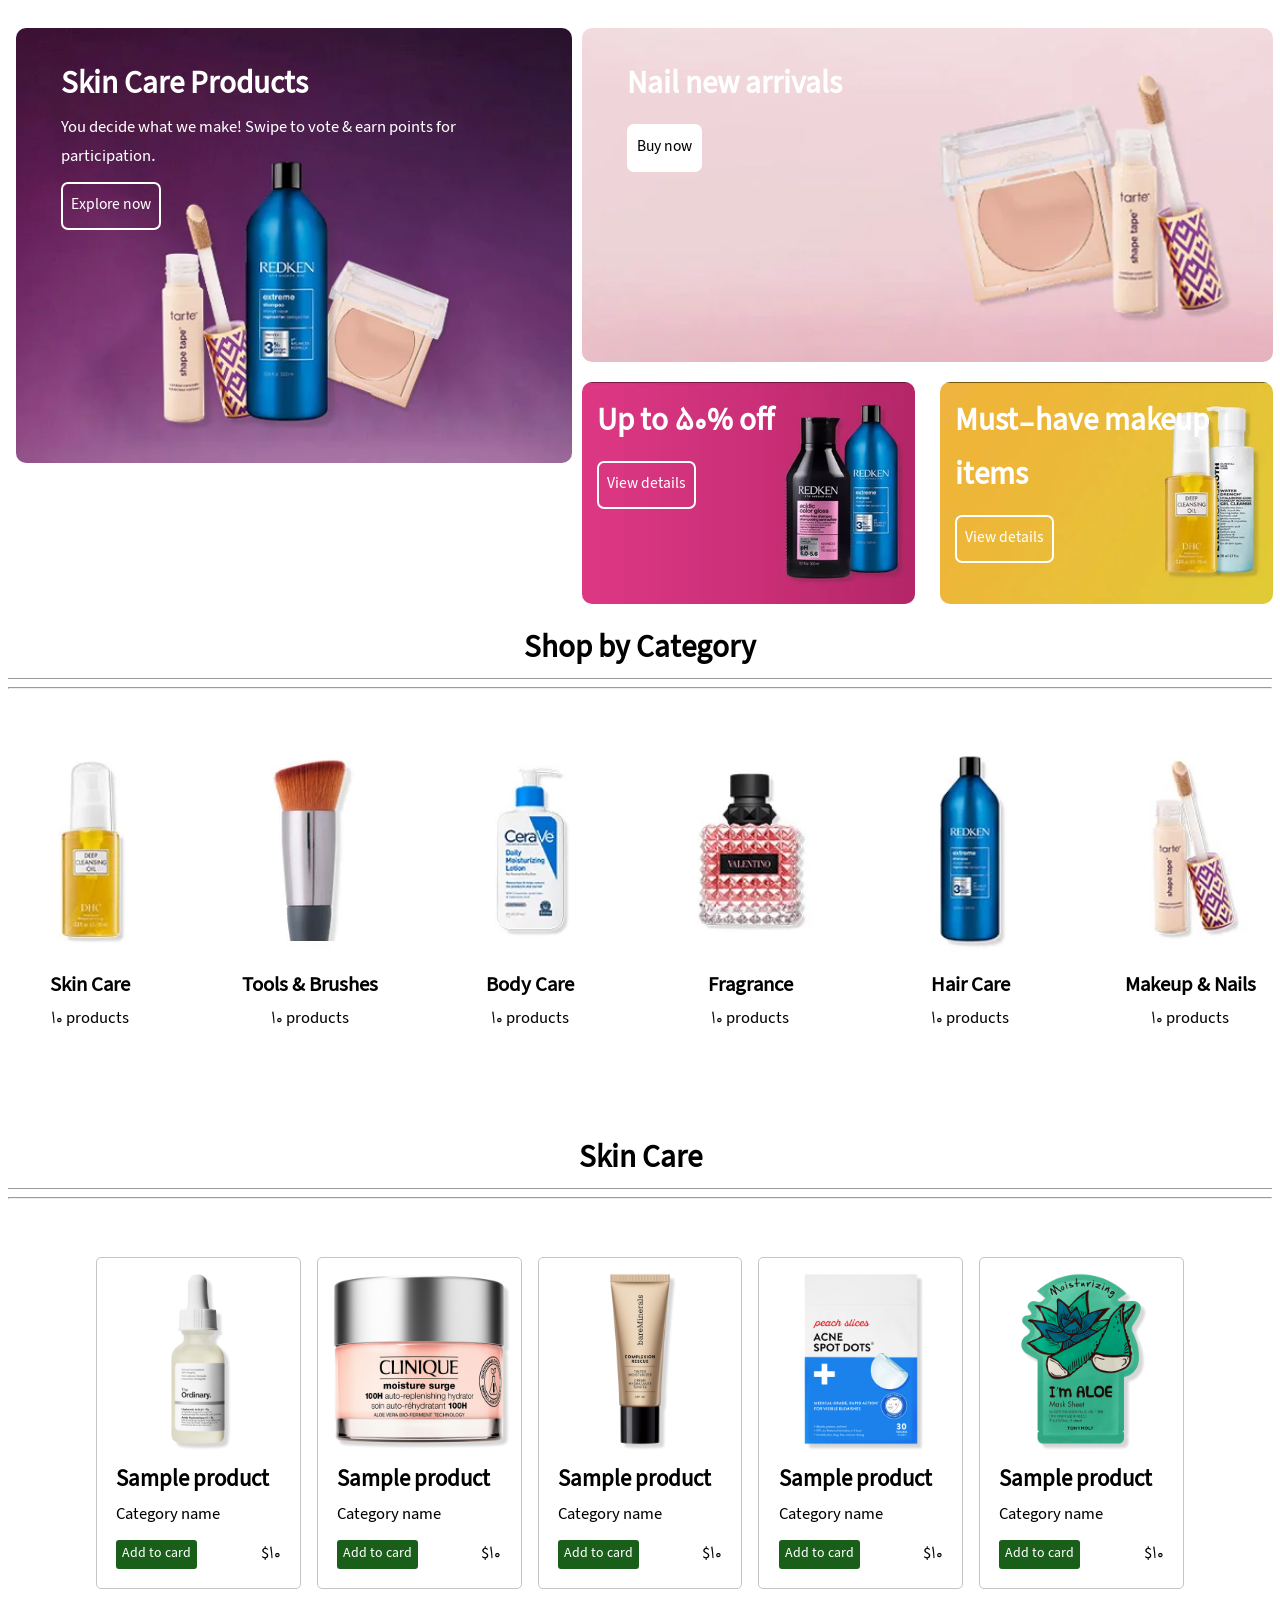
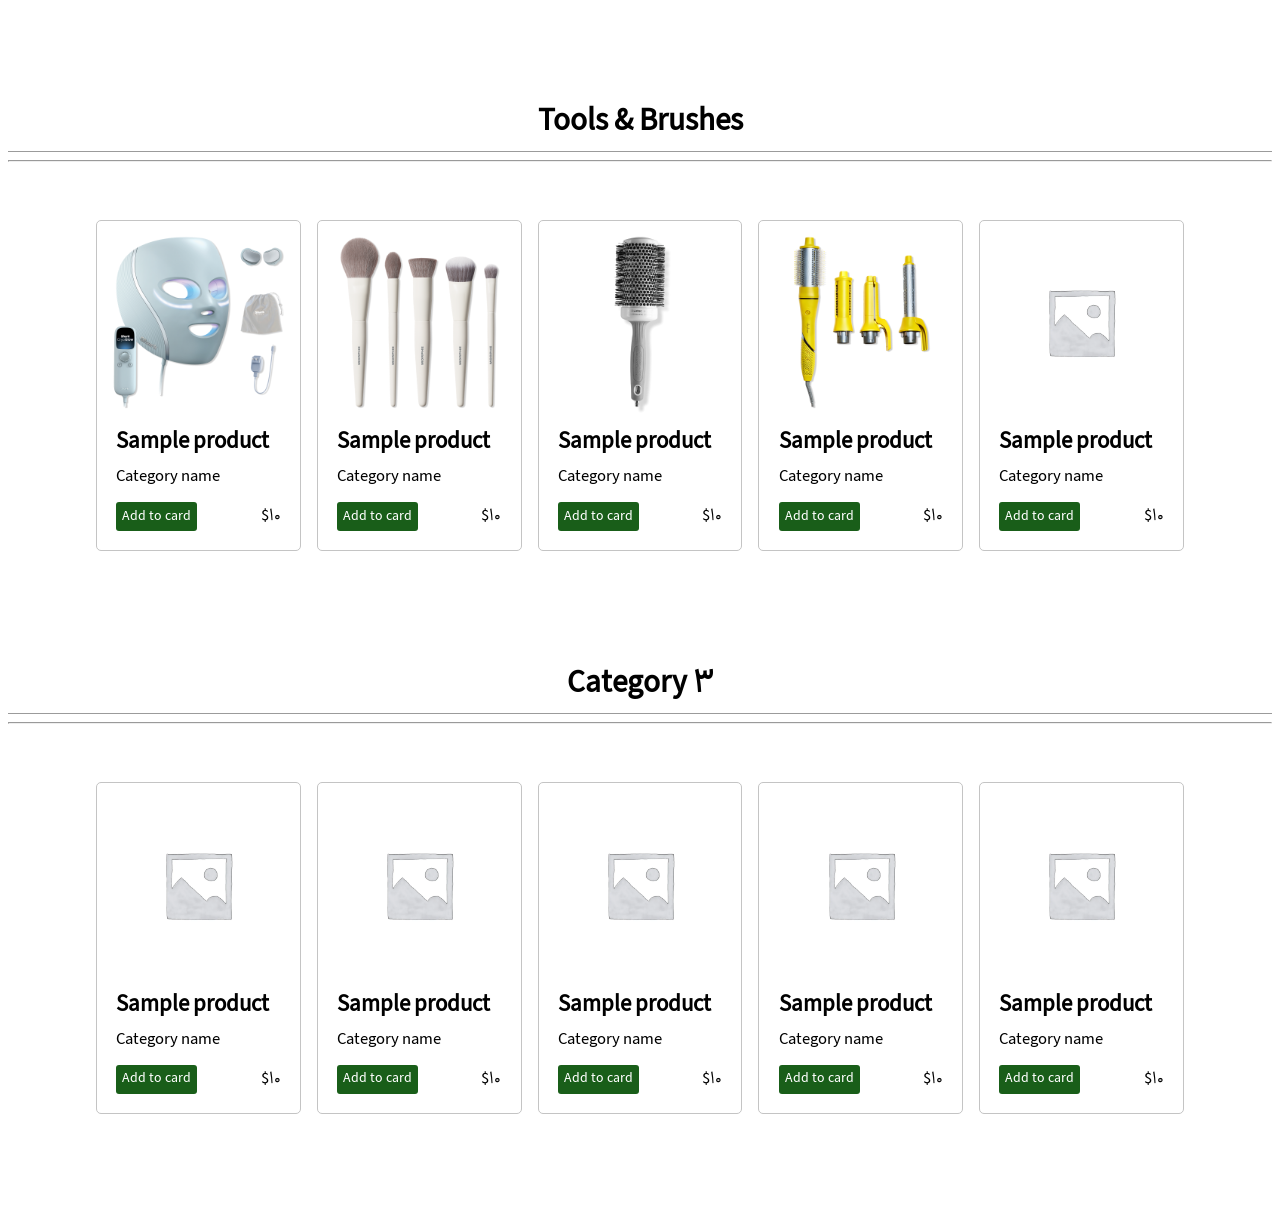
<file: index.html>
<!DOCTYPE html>
<html lang="en">
<head>
    <meta charset="UTF-8">
    <meta name="viewport" content="width=device-width, initial-scale=1.0">
    <title>HTML | CSS | Javascript</title>
    <link rel="stylesheet" href="style.css">
</head>
<body>
    <div id="baners">
        <div id="big-baner" class="baner">
            <div class="baner-title">Skin Care Products</div>
            <div class="benner-descrip">You decide what we make! Swipe to vote & earn points for participation.</div>
            <button class="baner-button">Explore now</button>
        </div>

        <div class="baner-sec2">
            <div id="mid-baner" class="baner">
                <div class="baner-title">Nail new arrivals</div>
                <button class="baner-button" id="mid-baner-button">Buy now</button>
            </div>

            <div class="small-baners">
                <div id="small-baner1" class="baner samll-baner">
                    <div class="baner-title">Up to 50% off</div>
                    <button class="baner-button">View details</button>
                </div>

                <div id="small-baner2" class="baner samll-baner">
                    <div class="baner-title">Must-have makeup items</div>
                    <button class="baner-button">View details</button>
                </div>
            </div>
        </div>    
    </div>

    <div class="products">
        <div class="category">
            <div class="products-title title">
                Shop by Category
            </div>
            <hr>

            <div class="boxes">
                <div class="product-category">
                    <img src="cat-01.png" class="category-img">
                    <div class="category-title">
                        Skin Care
                    </div>
                    <div class="category-disciription">
                        10 products
                    </div>
                </div>

                <div class="product-category">
                    <img src="cat-02.png" class="category-img">
                    <div class="category-title">
                        Tools & Brushes
                    </div>
                    <div class="category-disciription">
                        10 products
                    </div>
                </div>

                <div class="product-category">
                    <img src="cat-03.png" class="category-img">
                    <div class="category-title">
                        Body Care
                    </div>
                    <div class="category-disciription">
                        10 products
                    </div>
                </div>
                <div class="product-category">
                    <img src="cat-04.png" class="category-img">
                    <div class="category-title">
                        Fragrance
                    </div>
                    <div class="category-disciription">
                        10 products
                    </div>
                </div>

            
                <div class="product-category">
                    <img src="cat-05.png" class="category-img">
                    <div class="category-title">
                        Hair Care
                    </div>
                    <div class="category-disciription">
                        10 products
                    </div>
                </div>

            
                <div class="product-category">
                    <img src="cat-06.png" class="category-img">
                    <div class="category-title">
                        Makeup & Nails
                    </div>
                    <div class="category-disciription">
                        10 products
                    </div>
                </div>
            </div>


            
            
        </div>

        <div class="skin-care">
            <div class="skin-care-title title">
                Skin Care
            </div>
            <hr>

            <div class="boxes">
                <div class="product-box">
                    <img src="skin-care-01.png" class="product-img">
                    <div class="product-name">Sample product</div>
                    <div class="product-description">Category name</div>
                    <div class="buying-box">
                        <button class="cart">Add to card</button>
                        <div class="product-price">$10</div>
                    </div>
                </div>

                <div class="product-box">
                    <img src="skin-care-02.png" class="product-img">
                    <div class="product-name">Sample product</div>
                    <div class="product-description">Category name</div>
                    <div class="buying-box">
                        <button class="cart">Add to card</button>
                        <div class="product-price">$10</div>
                    </div>
                </div>
                
                <div class="product-box">
                    <img src="skin-care-03.png" class="product-img">
                    <div class="product-name">Sample product</div>
                    <div class="product-description">Category name</div>
                    <div class="buying-box">
                        <button class="cart">Add to card</button>
                        <div class="product-price">$10</div>
                    </div>
                </div>
                
                <div class="product-box">
                    <img src="skin-care-04.png" class="product-img">
                    <div class="product-name">Sample product</div>
                    <div class="product-description">Category name</div>
                    <div class="buying-box">
                        <button class="cart">Add to card</button>
                        <div class="product-price">$10</div>
                    </div>
                </div>
                
                <div class="product-box">
                    <img src="skin-care-05.png" class="product-img">
                    <div class="product-name">Sample product</div>
                    <div class="product-description">Category name</div>
                    <div class="buying-box">
                        <button class="cart">Add to card</button>
                        <div class="product-price">$10</div>
                    </div>
                </div>
            </div>       

        </div>

        <div class="tools">
            <div class="tools-title title">
                Tools & Brushes
            </div>
            <hr>

            <div class="boxes">
                <div class="product-box">
                    <img src="tool-01.png" class="product-img">
                    <div class="product-name">Sample product</div>
                    <div class="product-description">Category name</div>
                    <div class="buying-box">
                        <button class="cart">Add to card</button>
                        <div class="product-price">$10</div>
                    </div>
                </div>

                <div class="product-box">
                    <img src="tool-02.png" class="product-img">
                    <div class="product-name">Sample product</div>
                    <div class="product-description">Category name</div>
                    <div class="buying-box">
                        <button class="cart">Add to card</button>
                        <div class="product-price">$10</div>
                    </div>
                </div>
                
                <div class="product-box">
                    <img src="tool-03.png" class="product-img">
                    <div class="product-name">Sample product</div>
                    <div class="product-description">Category name</div>
                    <div class="buying-box">
                        <button class="cart">Add to card</button>
                        <div class="product-price">$10</div>
                    </div>
                </div>
                
                <div class="product-box">
                    <img src="tool-04.png" class="product-img">
                    <div class="product-name">Sample product</div>
                    <div class="product-description">Category name</div>
                    <div class="buying-box">
                        <button class="cart">Add to card</button>
                        <div class="product-price">$10</div>
                    </div>
                </div>
                
                <div class="product-box">
                    <img src="placeholder.png" class="product-img">
                    <div class="product-name">Sample product</div>
                    <div class="product-description">Category name</div>
                    <div class="buying-box">
                        <button class="cart">Add to card</button>
                        <div class="product-price">$10</div>
                    </div>
                </div>
            </div>
           

        </div>

        <div class="category3">
            <div class="category3-title title">
                Category 3
            </div>
            <hr>

            <div class="boxes">
                <div class="product-box">
                    <img src="placeholder.png" class="product-img">
                    <div class="product-name">Sample product</div>
                    <div class="product-description">Category name</div>
                    <div class="buying-box">
                        <button class="cart">Add to card</button>
                        <div class="product-price">$10</div>
                    </div>
                </div>

                <div class="product-box">
                    <img src="placeholder.png" class="product-img">
                    <div class="product-name">Sample product</div>
                    <div class="product-description">Category name</div>
                    <div class="buying-box">
                        <button class="cart">Add to card</button>
                        <div class="product-price">$10</div>
                    </div>
                </div>
                
                <div class="product-box">
                    <img src="placeholder.png" class="product-img">
                    <div class="product-name">Sample product</div>
                    <div class="product-description">Category name</div>
                    <div class="buying-box">
                        <button class="cart">Add to card</button>
                        <div class="product-price">$10</div>
                    </div>
                </div>
                
                <div class="product-box">
                    <img src="placeholder.png" class="product-img">
                    <div class="product-name">Sample product</div>
                    <div class="product-description">Category name</div>
                    <div class="buying-box">
                        <button class="cart">Add to card</button>
                        <div class="product-price">$10</div>
                    </div>
                </div>
                
                <div class="product-box">
                    <img src="placeholder.png" class="product-img">
                    <div class="product-name">Sample product</div>
                    <div class="product-description">Category name</div>
                    <div class="buying-box">
                        <button class="cart">Add to card</button>
                        <div class="product-price">$10</div>
                    </div>
                </div>                
            </div>
            
            

        </div>
    </div>
</body>
</html>
</file>
<file: style.css>
@font-face {
    font-family: Abar;
    src: url("AbarLowFaNum-Regular.ttf");
}

*{
    font-family: Abar;
}



/*baners:*/
#baners{
    display:flex;
    flex-direction: row;
    justify-content: space-between;
    width: 93%;
    padding-top:20px;
}

#mid-baner-button{
    background-color: #fff;
    color: black;
}

#mid-baner-button:hover{
    background-color: rgb(206, 206, 206);
    border-style: none;
}



#big-baner{
    width: 47%;
    height: 29vw;
    background-image: url("banner-01.png");
    /*margin-top: 25px;*/
    margin-right: 10px;
    margin-left: 8px;
}

#mid-baner{
    width: 47vw;
    height: 30vh;
    background-image: url("banner-02.png");
    background-position: right;
}

#small-baner1{
    background-image: url("banner-03.png");
}

#small-baner2{
    background-image: url("banner-04.png");
    
}

.baner-sec2{
    display: flex;
    flex-direction: column;
    width: 47vw;
    /*margin-top: 30px;*/
}

.small-baners{
    display: grid;
    grid-template-columns: 26vw 26vw !important;
    width: 47vw !important;
    justify-content: space-between;
    margin-top: 20px;
    gap: calc(100% - 45vw);
}


.baner{
    color: #fff;
    padding: 2.5vw 3.5vw;
    background-position: center;
    background-repeat: no-repeat;
    background-size: cover;   
    border-radius: 10px;
}


.baner-title{
    font-size: 30px;
    font-weight: 700;
}

.baner-button{
    border-radius: 7px;
    color: #fff;
    background-color: #fff0;
    padding: 8px;
    border-color: #fff;
    border-style: solid;
    margin-top: 10px;
    font-size: 15px;
}
.baner-button:hover{
    background-color: #fff;
    color:black;
}

/*#small-baner1{
    width: 20vw;
    height: 12vw;
}*/

.samll-baner{
    /*width: 20vw !important; */
    height: 15vw;
    padding: 15px !important;
}





/*products:*/
.buying-box{
    display: flex;
    flex-direction: row;
    justify-content: space-between;
    margin-top: 10px;
}
.cart{
    background-color: rgb(25, 94, 25);
    border-radius: 3px;
    border-style: hidden;
    color: #fff;
}
.cart:hover{
    background-color: rgb(18, 77, 18);;
}

.title{
    text-align: center;
    font-size: 30px;
    font-weight: 800;
    margin-top: 20px;
}

.product-category{
    display: flex;
    flex-direction: column;
    justify-content: center;
}

.category-title{
    text-align: center;
    font-weight: 600;
    font-size: 20px;
}
.category-disciription{
    text-align: center;
}
.category-img{
    width: 220px;
    margin-bottom: 10px;
    transition: 200ms ease-in-out;
}
.category-img:hover{
    transform: scale(1.15);
    overflow: hidden;
}

.boxes{
    display: flex;
    flex-direction: row;
    justify-content: center;
    margin-top: 50px;
    margin-bottom: 100px;
}

.product-box{
    display: flex;
    flex-direction: column;
    width: 13%;
    border-color: rgb(196, 196, 196);
    border-style: solid;
    border-width: 0.05rem;
    padding: 1.2rem;
    border-radius: 5px;
    margin: 8px;
    /*box-shadow: 1px 1px 1px rgba(161, 161, 161, 0.658);*/
}

.product-img{
    margin-bottom: 20px;
    transform: scale(1.15);
}

.product-name{
    font-weight: 700;
    font-size: 22px;
}








table{
    margin: auto;
    margin-top: 3rem;
    text-align: center;
    border-spacing: 20px;
}
.tabel-boxes{
    border-spacing: 0;
}
td{
    text-align: center;
}
.title{
    border-bottom:solid 1px rgb(155, 155, 155);
}
</file>
